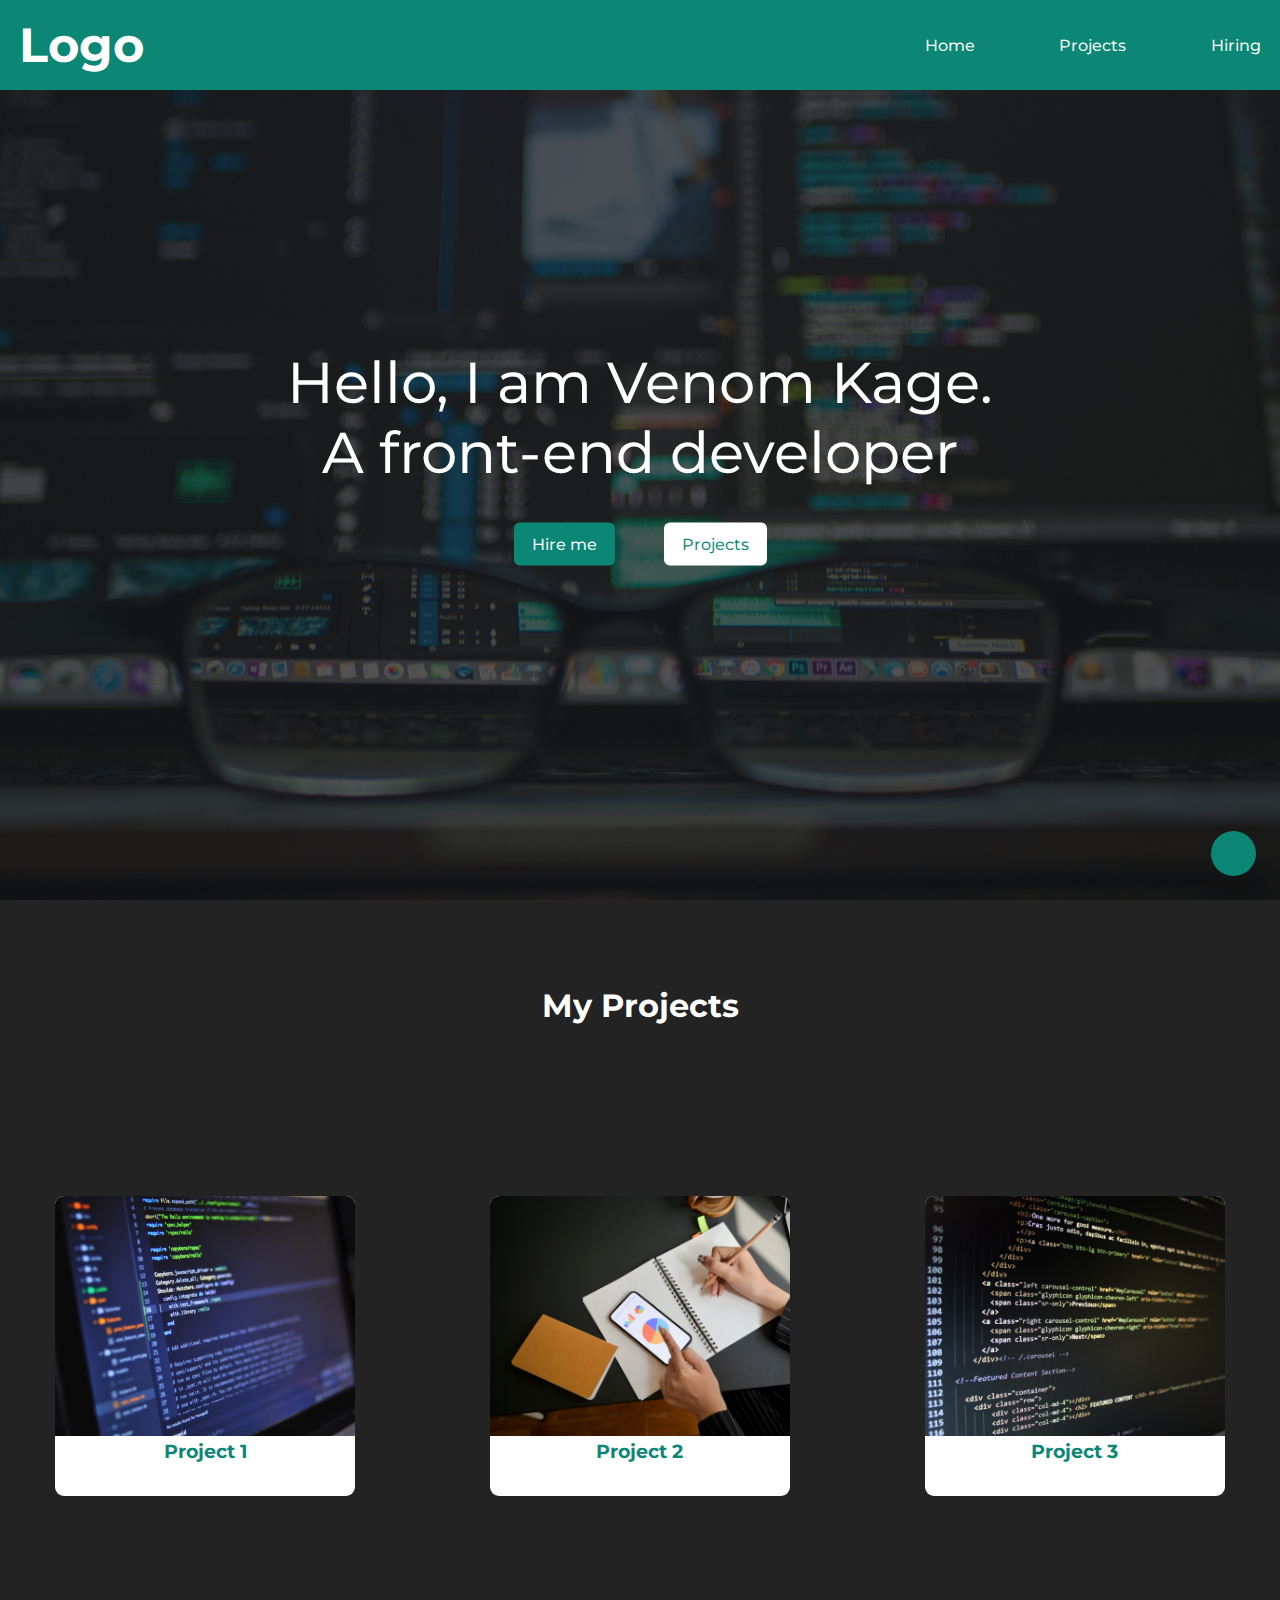
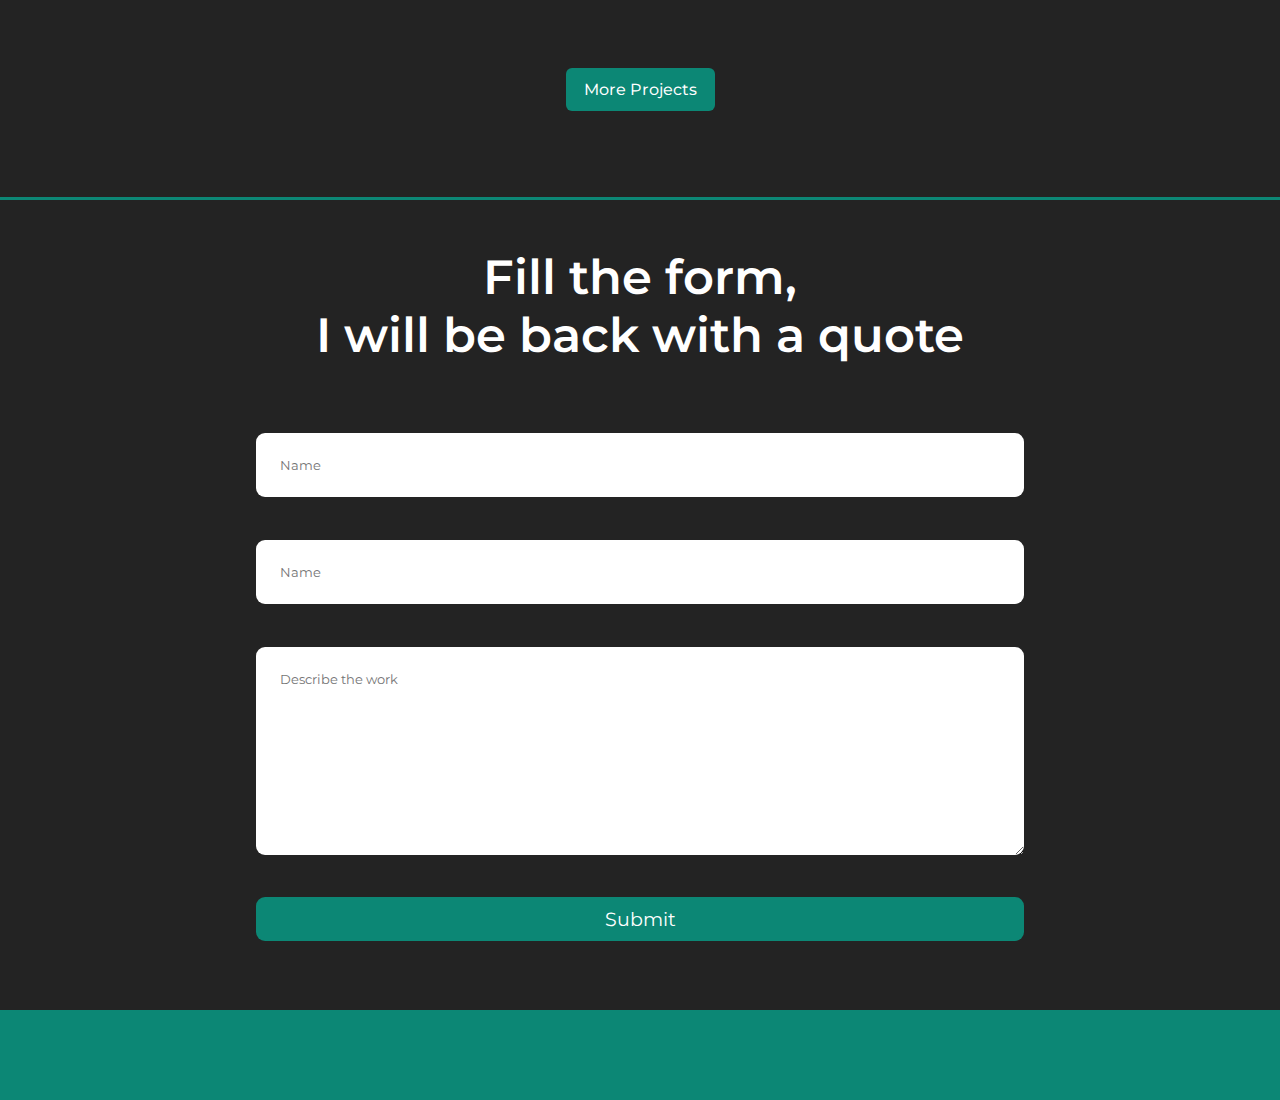
<file: Html and CSS website/index.html>
<!DOCTYPE html>
<html lang="en">
  <head>
    <meta charset="UTF-8" />
    <meta name="viewport" content="width=device-width, initial-scale=1.0" />
    <link
      rel="stylesheet"
      href="https://cdnjs.cloudflare.com/ajax/libs/font-awesome/5.15.1/css/all.min.css"
      integrity="sha512-+4zCK9k+qNFUR5X+cKL9EIR+ZOhtIloNl9GIKS57V1MyNsYpYcUrUeQc9vNfzsWfV28IaLL3i96P9sdNyeRssA=="
      crossorigin="anonymous"
    />
    <link
      href="https://fonts.googleapis.com/css2?family=Montserrat:wght@400;500;600&display=swap"
      rel="stylesheet"
    />
    <link rel="stylesheet" href="./style.css" />
    <title>Portfolio</title>
  </head>

  <body>
    <!--Top button-->
    <a href="#home" class="top"><i class="fas fa-arrow-up"></i></a>

    <!--Opacity-->
    <div class="opacity"></div>

    <!--Landing Page-->
    <div id="home" class="main-wrapper">
      <nav>
        <div class="logo">
          <h1>Logo</h1>
        </div>
        <div class="nav-links">
          <ul class="nav-items">
            <li><a href="#home">Home</a></li>
            <li><a href="#project">Projects</a></li>
            <li><a href="#hire">Hiring</a></li>
          </ul>
        </div>
      </nav>

      <div class="main-section">
        <p>
          Hello, I am Venom Kage. <br />
          A front-end developer
        </p>
        <div class="buttons">
          <a href="#hire">Hire me</a>
          <a href="#projects">Projects</a>
        </div>
      </div>
    </div>

    <!--Projects Section-->
    <div id="project" class="project-wrapper">
      <h1>My Projects</h1>
      <div class="projects">
        <div class="project">
          <img src="./sources/project1.jpg" alt="" />
          <h3><a href=""> Project 1</a></h3>
        </div>
        <div class="project">
          <img src="./sources/project2.jpg" alt="" />
          <h3><a href=""> Project 2</a></h3>
        </div>
        <div class="project">
          <img src="./sources/project3.jpg" alt="" />
          <h3><a href=""> Project 3</a></h3>
        </div>
      </div>
      <a class="more-projects" href="#">More Projects</a>
    </div>

    <!--Hire me section-->
    <div id="hire" class="hire-me-wrapper">
      <div class="hire-me-section">
        <p>
          Fill the form, <br />
          I will be back with a quote
        </p>

        <form action="">
          <input type="text" name="name" id="" placeholder="Name" />
          <input type="email" name="email" id="" placeholder="Name" />
          <textarea
            name="work"
            id=""
            cols="30"
            rows="10"
            placeholder="Describe the work"
          ></textarea>
          <button type="submit">Submit</button>
        </form>
      </div>
      <footer class="footer-section">
        <div class="icons">
          <a href="#"><i class="fab fa-github"></i></a>
          <a href="#"><i class="fab fa-twitter"></i></a>
          <a href="#"><i class="fab fa-stack-overflow"></i></a>
        </div>
      </footer>
    </div>
  </body>
</html>
</file>
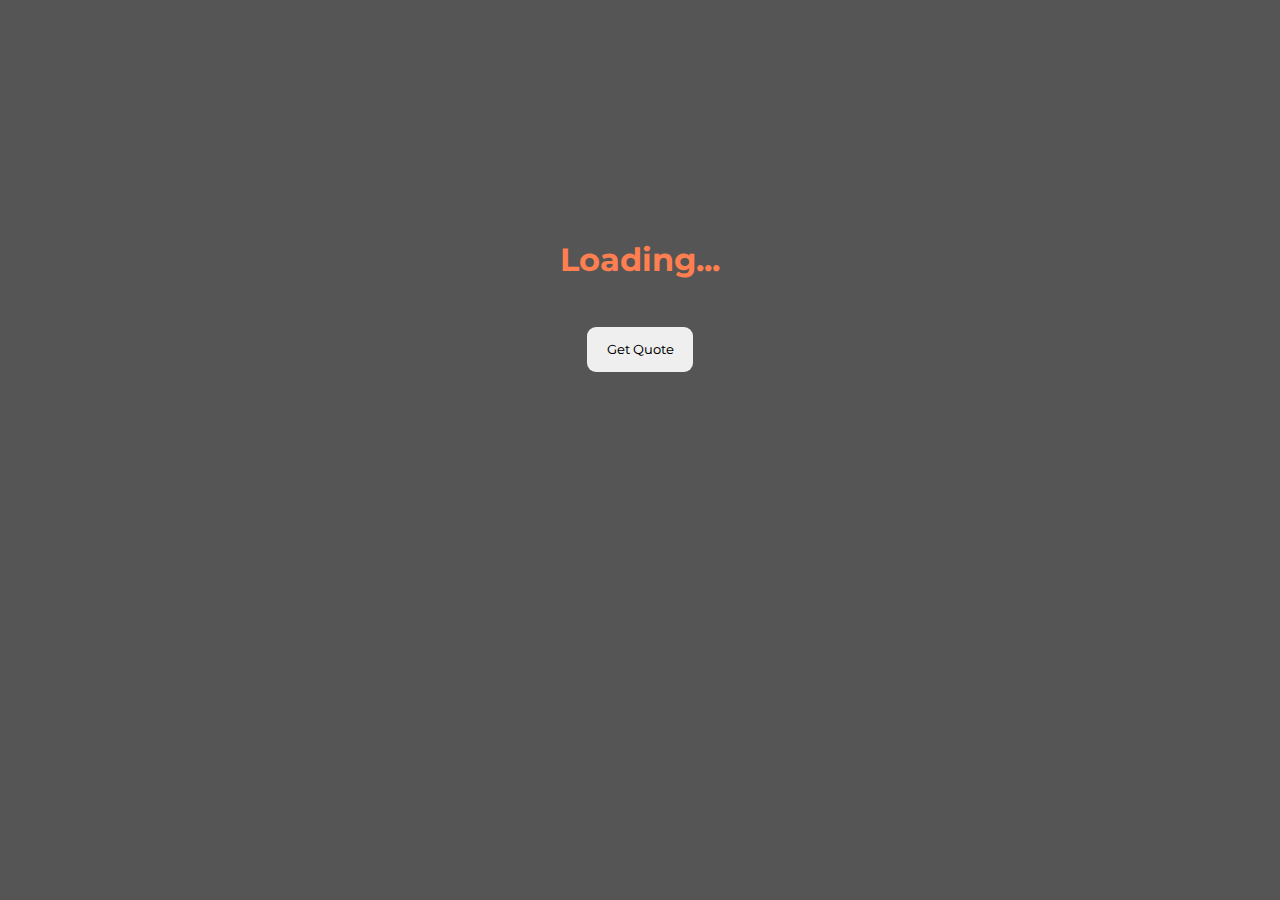
<file: Quotes Generator/index.html>
<!DOCTYPE html>
<html lang="en">
  <head>
    <meta charset="UTF-8" />
    <meta name="viewport" content="width=device-width, initial-scale=1.0" />
    <link rel="stylesheet" href="./style.css" />
    <link
      href="https://fonts.googleapis.com/css2?family=Montserrat:wght@300;400;500;700&display=swap"
      rel="stylesheet"
    />
    <title>Quotes Generator</title>
  </head>
  <body>
    <div class="section">
      <div class="container">
        <h1 id="advice">Loading...</h1>
        <button onclick="refresh()">Get Quote</button>
      </div>
    </div>

    <script src="./app.js"></script>
  </body>
</html>
</file>
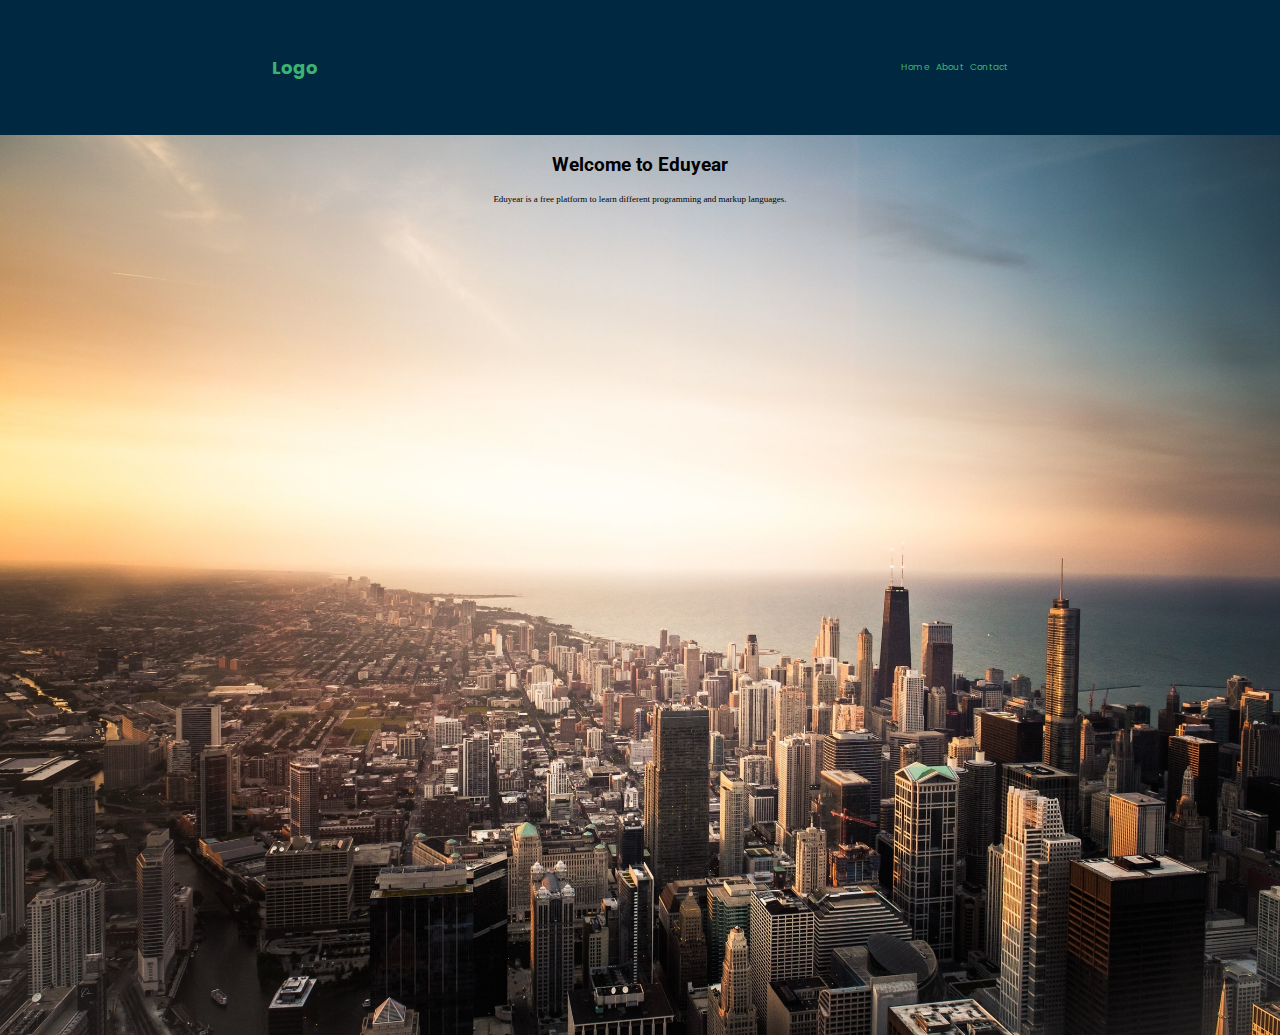
<file: Simple HTML website/index.html>
<!DOCTYPE html>

<html>
  <head>
    <title>Eduyear Course</title>
    <meta
      name="description"
      content="The world's most popular and easiest to use icon set just got an upgrade. More icons. More styles. More Options."
    />
    <link
      href="https://fonts.googleapis.com/css2?family=Poppins:wght@100&display=swap"
      rel="stylesheet"
    />
    <link
      href="https://fonts.googleapis.com/css2?family=Roboto:wght@500&display=swap"
      rel="stylesheet"
    />
    <link
      rel="stylesheet"
      href="https://cdnjs.cloudflare.com/ajax/libs/font-awesome/5.15.1/css/all.min.css"
      integrity="sha512-+4zCK9k+qNFUR5X+cKL9EIR+ZOhtIloNl9GIKS57V1MyNsYpYcUrUeQc9vNfzsWfV28IaLL3i96P9sdNyeRssA=="
      crossorigin="anonymous"
    />
  </head>
  <body style="padding: 0; margin: 0; box-sizing: border-box; overflow: hidden">
    <header
      style="
        font-size: 9px;
        background-color: #002841;
        color: mediumseagreen;
        display: flex;
        height: 15vh;
        justify-content: space-around;
        align-items: center;
        font-family: Poppins;
      "
    >
      <h1>Logo</h1>
      <nav>
        <ul style="display: flex; list-style: none">
          <li style="margin-right: 6px">Home</li>
          <li style="margin-right: 6px">About</li>
          <li>Contact</li>
        </ul>
      </nav>
    </header>

    <main
      style="
        background: url(./chicago-690364.jpg);
        background-size: cover;

        height: 100vh;
        overflow: hidden;
        text-align: center;
      "
    >
      <h3 style="font-family: Roboto">Welcome to Eduyear</h3>
      <p style="font-family: cursive; font-size: 9px">
        Eduyear is a free platform to learn different programming and markup
        languages.
      </p>

      <footer style="margin-top: 45vh">
        <i class="fab fa-youtube"></i>
        <i class="fab fa-twitter"></i>
        <i class="fab fa-instagram-square"></i>
      </footer>
    </main>
  </body>
</html>
</file>
<file: Html and CSS website/style.css>
* {
  margin: 0;
  padding: 0;
  box-sizing: border-box;
  scroll-behavior: smooth;
  font-family: Montserrat, arial;
  scrollbar-width: none;
  color: white;
}

.top {
  height: 45px;
  width: 45px;
  background-color: #0c8775;
  display: flex;
  justify-content: center;
  align-items: center;
  text-decoration: none;
  color: #fff;
  position: absolute;
  border-radius: 50%;
  bottom: 1.5rem;
  right: 1.5rem;
  position: fixed;
  z-index: 9;
}

.top i {
  z-index: 10;
}

.opacity {
  height: 100vh;
  width: 100%;
  position: absolute;
  background: rgba(23, 23, 23, 0.72);
}
/* Main Section */

.main-wrapper {
  height: 100vh;
  width: 100%;
  background: url(./sources/background.jpg);
  background-size: cover;
  background-position: center;
  background-repeat: no-repeat;
  overflow: hidden;
}

nav {
  display: flex;
  justify-content: space-between;
  align-items: center;
  position: fixed;
  width: 100%;
  padding: 0 1.2rem;
  height: 10%;
  z-index: 9;
  background-color: #0c8775;
}

.logo {
  font-size: 1.5rem;
}

.nav-items {
  display: flex;
  justify-content: space-between;
  width: 21rem;
}

.nav-items li {
  list-style: none;
}

.nav-items li a {
  text-decoration: none;
  transition: all 0.3s ease-in-out;
  font-weight: 450;
}

.nav-items li a:hover {
  color: #232323;
}

.main-section {
  position: absolute;
  top: 50%;
  left: 50%;
  width: 100vw;
  transform: translate(-50%, -50%);
  display: flex;
  flex-direction: column;
  text-align: center;
}

.main-section p {
  font-size: 3.6rem;
  font-weight: 450;
  margin-bottom: 3rem;
}

.buttons a {
  border-radius: 6px;
  font-weight: 450;
  padding: 12px 18px;
  text-decoration: none;
}

.buttons a:nth-child(1) {
  background: #0c8775;
  margin-right: 45px;
  transition: all 0.3s ease-in-out;
}
.buttons a:nth-child(1):hover {
  background: #fff;
  color: #0c8775;
}

.buttons a:nth-child(2) {
  background: #fff;
  color: #0c8775;
  transition: all 0.3s ease-in-out;
}
.buttons a:nth-child(2):hover {
  background: #0c8775;
  color: #fff;
  padding: 12px 18px;
}

/* Projects Section */

.project-wrapper {
  height: 100vh;
  width: 100%;
  background: #232323;
  border-bottom: solid 3px #0c8775;
  display: flex;
  flex-direction: column;
  justify-content: space-around;
  align-items: center;
  overflow: hidden;
}

.projects {
  width: 100%;
  display: grid;
  grid-template-columns: repeat(auto-fit, minmax(300px, 1fr));
  grid-column-gap: 1.5rem;
  grid-row-gap: 1.5rem;
}

.project {
  height: 300px;
  width: 300px;
  background: #fff;
  border-radius: 9px;
  margin: 0 auto;
  text-align: center;
  overflow: hidden;
}

.project img {
  height: 80%;
  width: auto;
  transition: all 0.24s ease-in-out;
}

.project img:hover {
  transform: scale(108%);
}

.project h3 a {
  color: #0c8775;
  text-decoration: none;
}

.more-projects {
  border-radius: 6px;
  font-weight: 450;
  padding: 12px 18px;
  text-decoration: none;
  background-color: #0c8775;
  transition: all 0.3s ease-in-out;
}

.more-projects:hover {
  background-color: #fff;
  color: #0c8775;
}

/* Hire Section */

.hire-me-wrapper {
  height: 100vh;
  width: 100%;
  background: #232323;
  display: flex;
  flex-direction: column;
  justify-content: space-between;
  align-items: center;
  text-align: center;
  overflow: hidden;
}

.hire-me-section {
  display: flex;
  height: 90%;
  width: 100%;
  flex-direction: column;
  padding: 3rem 0;
}

.hire-me-section p {
  font-size: 3rem;
  font-weight: 600;
  margin-bottom: 3rem;
}

.hire-me-section form {
  display: flex;
  flex-direction: column;
  width: 60%;
  height: 100%;
  justify-content: space-around;
  align-self: center;
}

.hire-me-section form input {
  color: #232323;
  padding: 1.5rem;
  border-radius: 9px;
  border: none;
  transition: all 0.3s ease-in-out;
}

.hire-me-section form input:focus {
  box-shadow: 0 0 3px 3px #0c8775;
}

.hire-me-section form textarea {
  color: #232323;
  padding: 1.5rem;
  border: none;
  border-radius: 9px;
}

.hire-me-section form textarea:focus {
  box-shadow: 0 0 2.7px 2.7px #0c8775;
  transition: all 0.3s ease-in-out;
}

.hire-me-section form button {
  font-size: 1.2rem;
  padding: 0.6rem;
  background-color: #0c8775;
  border: none;
  border-radius: 9px;
  cursor: pointer;
  transition: all 0.3s ease-in-out;
}

.hire-me-section form button:hover {
  color: #0c8775;
  background-color: #fff;
}

.footer-section {
  background: #0c8775;
  width: 100%;
  height: 10%;
  position: relative;
  bottom: 0;
  display: flex;
  align-items: center;
  justify-content: center;
}

.icons {
  font-size: 1.8rem;
}

.icons i {
  margin: 0 9px;
}

/* Css property for smaller screen size than 480px */

@media screen and (max-width: 480px) {
  /* Main section */
  .logo {
    font-size: 1.2rem;
  }
  .nav-items {
    width: 12rem;
    font-size: 0.9rem;
  }

  .main-section p {
    font-size: 1.8rem;
  }

  .buttons {
    font-size: 0.9rem;
  }

  /* Projects section */
  .project {
    height: 180px;
    width: 180px;
  }

  /* Hire me section */
  .hire-me-section p {
    font-size: 2.1rem;
  }

  .hire-me-section form input {
    padding: 0.75rem;
  }

  .hire-me-section form textarea {
    padding: 0.75rem;
  }

  .hire-me-section form button {
    padding: 0.3rem;
    font-size: 0.9rem;
  }
}
</file>
<file: Quotes Generator/style.css>
* {
  padding: 0;
  margin: 0;
  box-sizing: border-box;
}

.section {
  background: url("https://picsum.photos/1920/1080");
  background-repeat: no-repeat;
  background-size: cover;
  background-position: center;
  text-align: center;
  height: 100vh;
  width: 100%;
}

.container {
  height: 100vh;
  width: 100%;
  padding-top: 12rem;
  background-color: rgba(8, 8, 8, 0.69);
  font-family: "Montserrat", arial;
}

.container h1 {
  width: 60%;
  margin: 3rem auto;
  color: coral;
}

.container button {
  border: none;
  border-radius: 9px;
  padding: 0.9rem 1.2rem;
  cursor: pointer;
  font-family: "Montserrat", arial;
  font-weight: 450;
}
</file>
